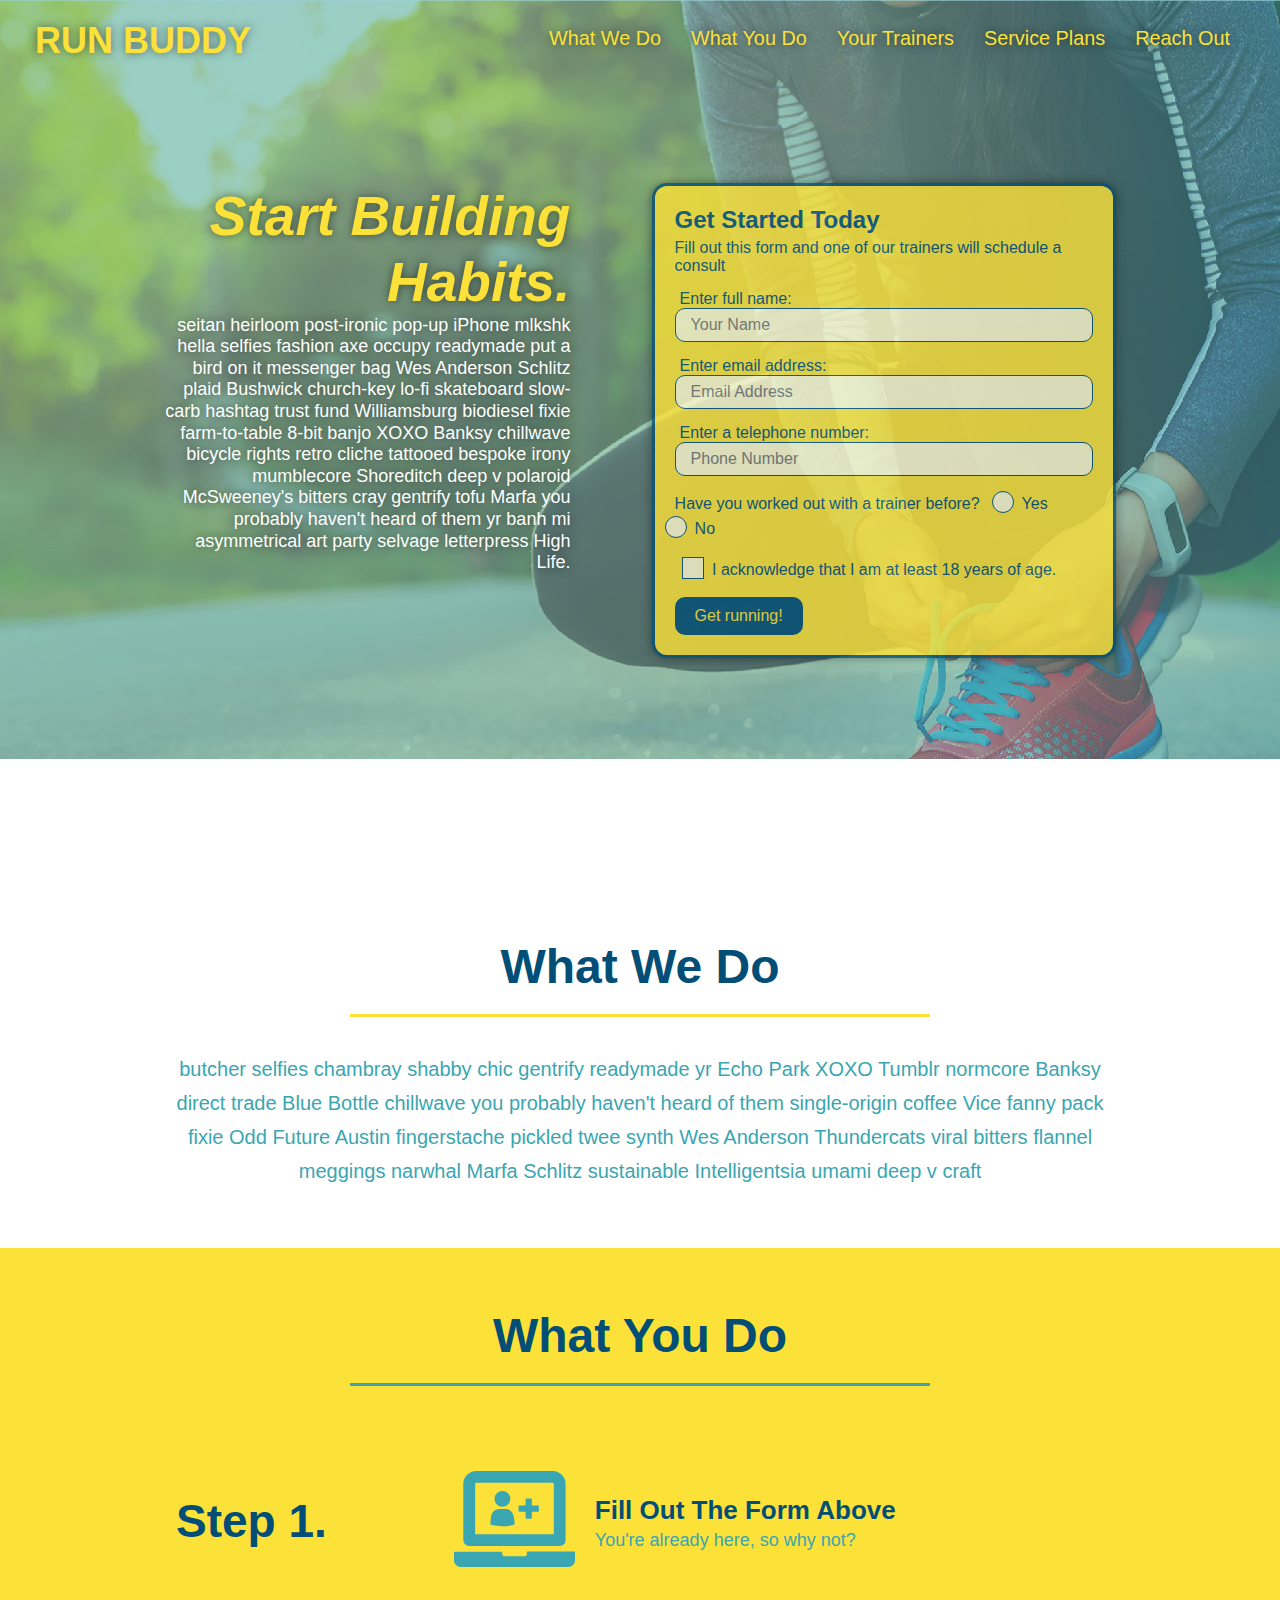
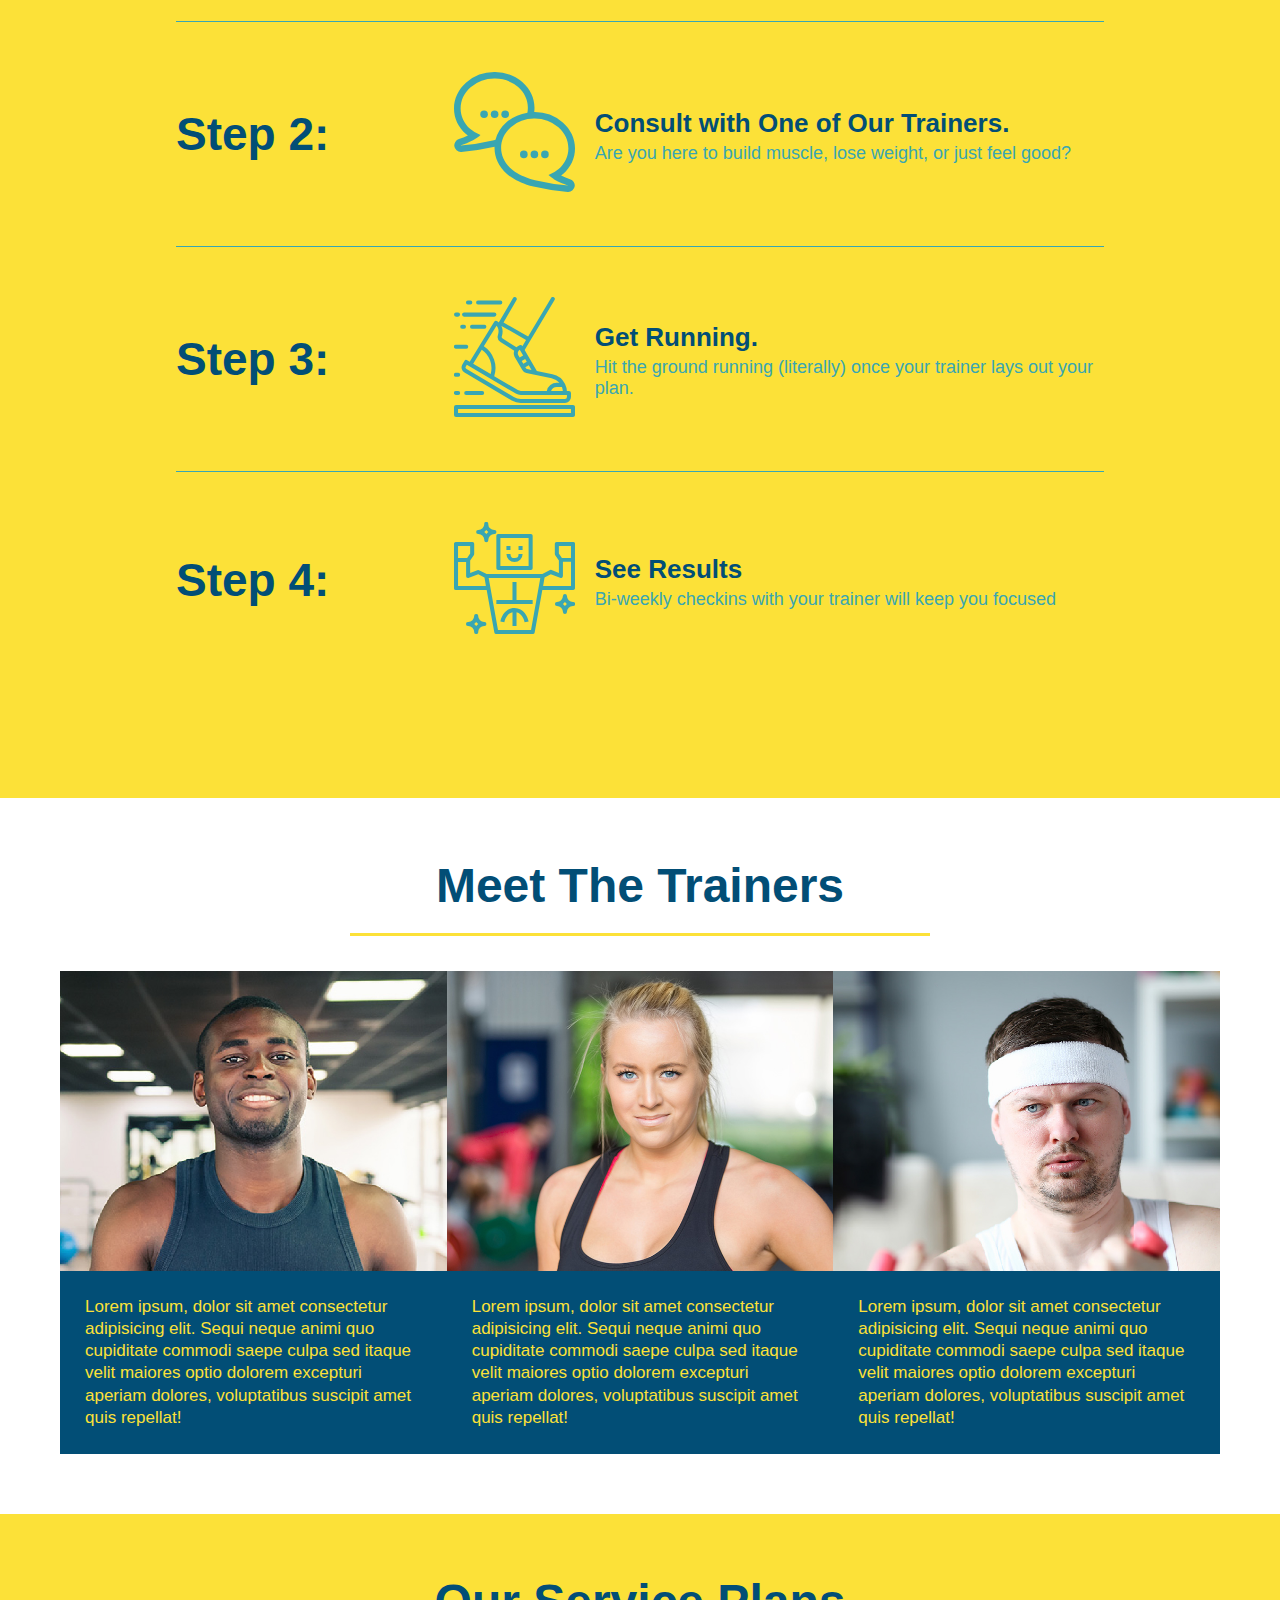
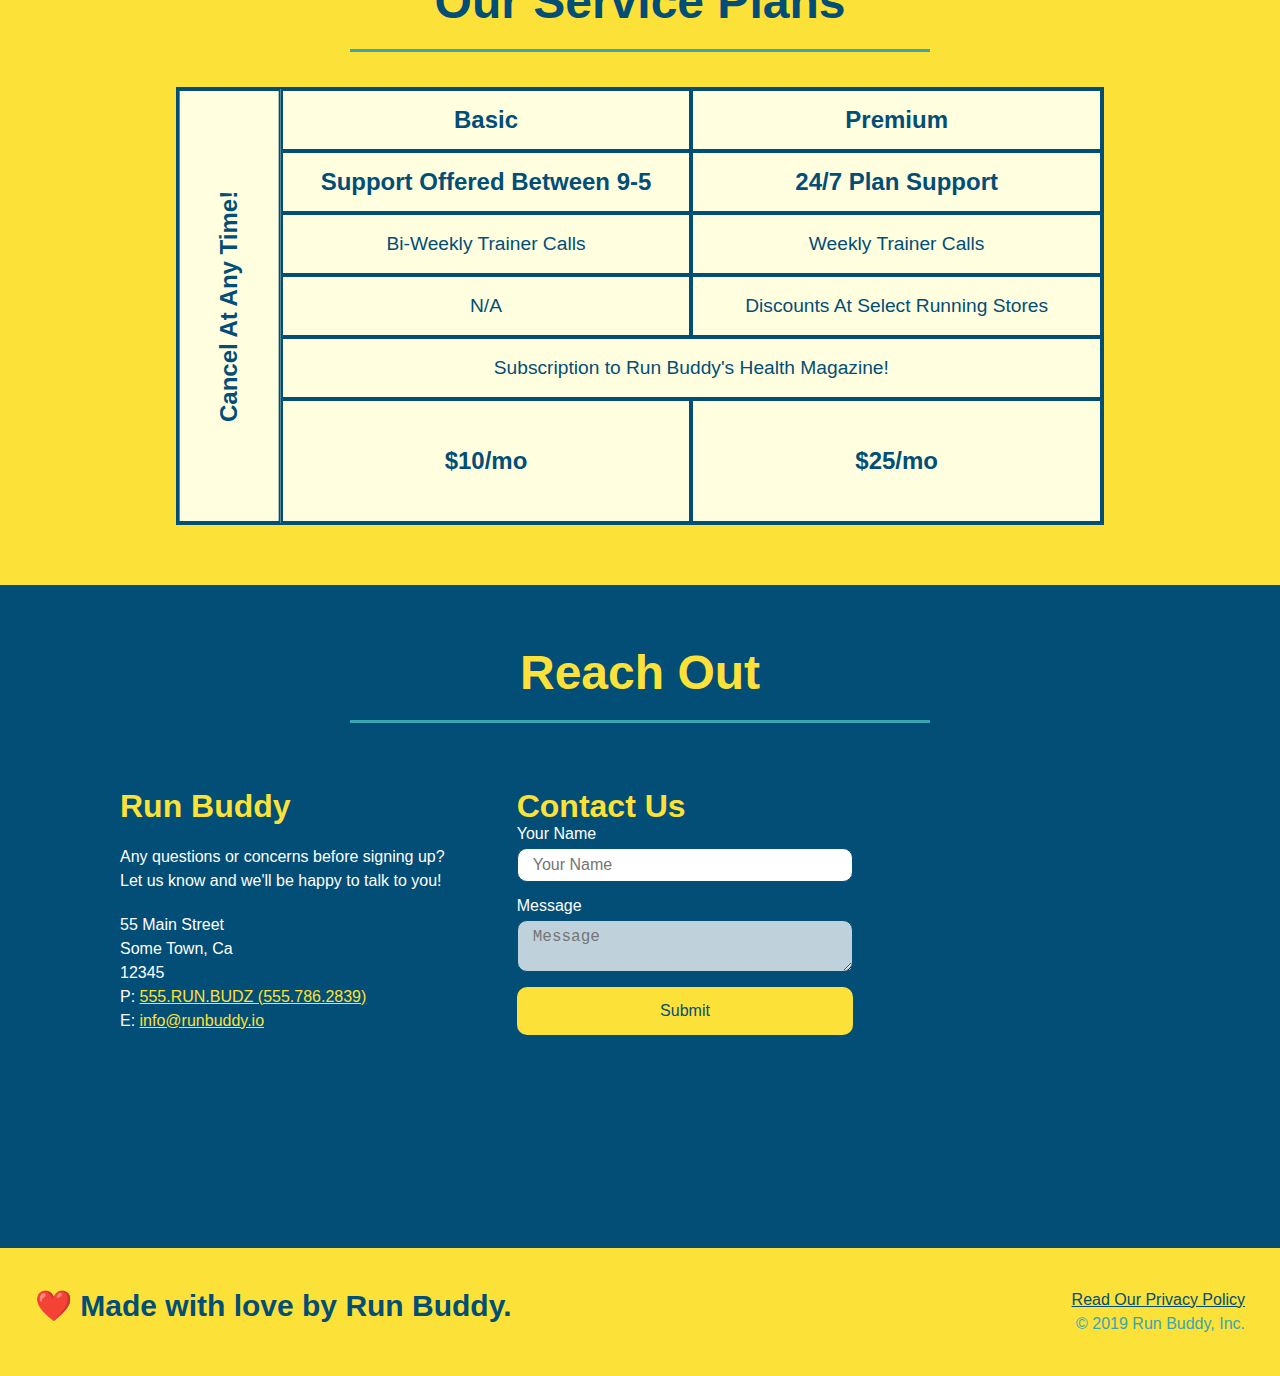
<file: index.html>
<!DOCTYPE html>
<html lang="en">
    <head>
        <meta name="viewport" content="width=device-width, initial-scale=1.0" />
        <meta charset="UTF-8" />
        <link rel="stylesheet" href="./assets/css/style.css" />
        <title>Run Buddy</title>
    </head>
    <body>
        <!-- navigation -->
        <header>
            <h1>
                <a href="/">RUN BUDDY</a>
            </h1>
            <nav>
                <!-- Unordered list element-->
                <ul>
                    <!-- List item element-->
                    <li>
                        <!-- Anchor element-->
                        <a href="#what-we-do">What We Do</a>
                    </li>
                    <li>
                        <a href="#what-you-do">What You Do</a>
                    </li>
                    <li>
                        <a href="#your-trainers">Your Trainers</a>
                    </li>
                    <li>
                        <a href="#service-plans">Service Plans</a>
                    </li>
                    <li>
                        <a href="#reach-out">Reach Out</a>
                    </li>
                </ul>
            </nav>
        </header>
        <!-- hero section -->
        <section class="hero">
            <div class="hero-cta">
                <h2>Start Building Habits.</h2>
                    <p>
                        seitan heirloom post-ironic pop-up iPhone mlkshk hella selfies fashion axe occupy readymade put a bird on it
                        messenger bag Wes Anderson Schlitz plaid Bushwick church-key lo-fi skateboard slow-carb hashtag trust fund
                        Williamsburg biodiesel fixie farm-to-table 8-bit banjo XOXO Banksy chillwave bicycle rights retro cliche
                        tattooed bespoke irony mumblecore Shoreditch deep v polaroid McSweeney's bitters cray gentrify tofu Marfa you
                        probably haven't heard of them yr banh mi asymmetrical art party selvage letterpress High Life.
                    </p>
              </div>
            <div class="hero-form">
                <h3>Get Started Today</h3>
                <p>Fill out this form and one of our trainers will schedule a consult</p>
                <form>
                    <label for="name">Enter full name:</label>
                    <input type="text" placeholder="Your Name" name="name" id="name" class="form-input">
                    
                    <label for="email">Enter email address:</label>
                    <input type="text" placeholder="Email Address" name="email" id="email" class="form-input">
                    
                    <label for="phone">Enter a telephone number:</label>
                    <input type="text" placeholder="Phone Number" name="phone" id="phone" class="form-input">
                    <p>
                        Have you worked out with a trainer before?
                        <span class="radio-wrapper">
                            <input type="radio" name="trainer-confirm" id="trainer-yes" />
                            <label for="trainer-yes">Yes</label>
                        </span>
                        <span class="radio-wrapper">
                            <input type="radio" name="trainer-confirm" id="trainer-no" />
                            <label for="trainer-no">No</label>
                        </span>
                    </p>
                    <p>
                        <span class="checkbox-wrapper">
                            <input type="checkbox" name="age-confirm" id="checkbox" />
                            <label for="checkbox">I acknowledge that I am at least 18 years of age.</label>
                        </span>
                    </p>
                    <button type="submit">
                        Get running!
                        </button>
                </form>
            </div>
        </section>
        <!-- ed hero -->
        <!-- hero/jumbotron -->
        <section>
        </section>
        
        <!-- "what we do" section -->
        <section id="what-we-do" class="intro">
            <div class="flex-row">
                <h2 class="section-title primary-border">What We Do</h2>
            </div>
            <p>
                butcher selfies chambray shabby chic gentrify readymade yr Echo Park XOXO Tumblr normcore Banksy direct trade Blue Bottle chillwave you probably haven't heard of them single-origin coffee Vice fanny pack fixie Odd Future Austin fingerstache pickled twee synth Wes Anderson Thundercats viral bitters flannel meggings narwhal Marfa Schlitz sustainable Intelligentsia umami deep v craft
            </p>
        </section>
        
        <!-- "what you do" section -->
        <section id="what-you-do" class="steps">
            <div class="flex-row">
                <h2 class="section-title secondary-border">What You Do</h2>
            </div>
            <div class="step">
                <h3>Step 1.</h3>
                <div class="step-info">
                    <div class="step-img">
                        <img src="./assets/images/step-1.svg" alt="" />
                    </div>
                    <div class="step-text">
                        <h4>Fill Out The Form Above</h4>
                        <p>You're already here, so why not?</p>
                    </div>
                </div>
            </div>
            <div class="step">
                <h3>Step 2:</h3>
                <div class="step-info">
                    <div class="step-img">
                        <img src="./assets/images/step-2.svg" alt="" />
                    </div>
                    <div class="step-text">
                        <h4>Consult with One of Our Trainers.</h4>
                        <p>Are you here to build muscle, lose weight, or just feel good?</p>
                    </div>
                </div>
            </div>
            <div class="step">
                <h3>Step 3:</h3>
                <div class="step-info">
                    <div class="step-img">
                        <img src="./assets/images/step-3.svg" alt="" />
                    </div>
                    <div class="step-text">
                        <h4>Get Running.</h4>
                        <p>Hit the ground running (literally) once your trainer lays out your plan.</p>
                    </div>
                </div>
            </div>
            
            <div class="step">
                <h3>Step 4:</h3>
                <div class="step-info">
                    <div class="step-img">
                        <img src="./assets/images/step-4.svg" alt="" />
                    </div>
                    <div class="step-text">
                        <h4>See Results</h4>
                        <p>Bi-weekly checkins with your trainer will keep you focused</p>
                    </div>
                </div>
            </div>
        </section>
        
        <!-- "meet the trainers" section -->
        <section id="your-trainers">
            <div class="flex-row">
                <h2 class="section-title primary-border">
                    Meet The Trainers
                </h2>
            </div>
            <div class="trainers">
                <!-- first trainer bio -->
                <article class="trainer">
                    <div class="trainer-img trainer-1">
                        <div>
                            <h3>Arron Stephens</h3>
                            <h4>Speed / Strength</h4>
                        </div>
                    </div>
                    <div class="trainer-bio">
                        <div>
                        <h3>Arron Stephens</h3>
                        <h4>Speed / Strength</h4>
                        <p>
                            Lorem ipsum, dolor sit amet consectetur adipisicing elit. Sequi neque animi quo cupiditate commodi saepe culpa sed itaque velit maiores optio dolorem excepturi aperiam dolores, voluptatibus suscipit amet quis repellat!
                        </p>
                    </div>
                </article>
                <!-- second trainer bio -->
                <article class="trainer">
                    <div class="trainer-img trainer-2">
                        <div>
                            <h3>Joanna Gill</h3>
                            <h4>Endurance</h4>
                        </div>
                    </div>
                    <div class="trainer-bio">
                        <h3>Joanna Gill</h3>
                        <h4>Endurance</h4>
                        <p>
                            Lorem ipsum, dolor sit amet consectetur adipisicing elit. Sequi neque animi quo cupiditate commodi saepe culpa sed
                            itaque velit maiores optio dolorem excepturi aperiam dolores, voluptatibus suscipit amet quis repellat!
                        </p>
                    </div>
                </article>
                
                <!-- third trainer bio -->
                <article class="trainer">
                    <div class="trainer-img trainer-3">
                        <div>
                            <h3>Harry "the Headband" Smith</h3>
                            <h4>Strength</h4>
                        </div>
                    </div>
                    <div class="trainer-bio">
                        <h3>Harry "the Headband" Smith</h3>
                        <h4>Strength</h4>
                        <p>
                            Lorem ipsum, dolor sit amet consectetur adipisicing elit. Sequi neque animi quo cupiditate commodi saepe culpa sed
                            itaque velit maiores optio dolorem excepturi aperiam dolores, voluptatibus suscipit amet quis repellat!
                        </p>
                    </div>
                </article>
            </div>
        </section>
        
        <!--"service plans" section-->
        <section id="service-plans" class="services">
            <h2 class="section-title secondary-border">
                Our Service Plans
            </h2>
            <div class="service-grid-wrapper">
                <div class="service-grid-container">
                    <!-- Headers -->
                    <div class="service-grid-item grid-head basic">
                        Basic
                    </div>
                    <div class="service-grid-item grid-head premium">
                        Premium
                    </div>
                    <!-- Body -->
                    <div class="service-grid-item grid-price basic">
                        Support Offered Between 9-5
                    </div>
                    
                    <div class="service-grid-item grid-price premium">
                        24/7 Plan Support
                    </div>
                    
                    <div class="service-grid-item basic">
                        Bi-Weekly Trainer Calls
                    </div>
                    
                    <div class="service-grid-item premium">
                        Weekly Trainer Calls
                    </div>
                    
                    <div class="service-grid-item basic">
                        N/A
                    </div>
                    
                    <div class="service-grid-item premium">
                        Discounts At Select Running Stores
                    </div>
                    
                    <div class="service-grid-item both">
                        Subscription to Run Buddy's Health Magazine!
                    </div>
                    
                    <div class="service-grid-item grid-price basic">
                        $10/mo
                    </div>
                    
                    <div class="service-grid-item grid-price premium">
                        $25/mo
                    </div>
                    
                    <div class="service-grid-item cancel">
                        Cancel At Any Time!
                    </div>               
                </div> <!-- div service-grid-container -->
            </div> <!-- div service-grid-wrapper -->
        </section>
        <!-- "reach out" section -->
        <section id="reach-out" class="contact">
            <div class="flex-row">
                <h2 class="section-title secondary-border">
                    Reach Out
                </h2>
            </div>
            <div class="contact-info">
                <div>
                    <h3>Run Buddy</h3>
                    <p>
                        Any questions or concerns before signing up?
                        <br />
                        Let us know and we'll be happy to talk to you!
                    </p>
                
                    <address>
                        55 Main Street <br />
                        Some Town, Ca <br />
                        12345 <br />
                        P: <a href="tel:555.786.2839">555.RUN.BUDZ (555.786.2839)</a><br />
                        E: <a href="mailto://info@runbuddy.io">info@runbuddy.io</a>
                    </address>
                </div>
                
                <div class="contact-form">
                    <h3>Contact Us</h3>
                    <form>
                    <label for="contact-name">Your Name</label>
                    <input type="text" id="contact-name" placeholder="Your Name" />
                
                    <label for="contact-message">Message</label>
                    <textarea id="contact-message" placeholder="Message"></textarea>
                
                    <button type="submit">Submit</button>
                    </form>
                </div>
                
                <iframe
                    src="https://www.google.com/maps/embed?pb=!1m14!1m12!1m3!1d12182.30520634488!2d-74.0652613!3d40.2407219!2m3!1f0!2f0!3f0!3m2!1i1024!2i768!4f13.1!5e0!3m2!1sen!2sus!4v1561060983193!5m2!1sen!2sus"
                    frameborder="0" style="border:0" allowfullscreen>
                </iframe>
            </div>
        </section>
        
        <!-- footer -->
        <footer>
            <h2>❤️ Made with love by Run Buddy.</h2>
            <div>
                <a href="./privacy-policy.html">Read Our Privacy Policy</a><br />
                &copy; 2019 Run Buddy, Inc.
            </div>
        </footer>
    </body>
</html>
</file>
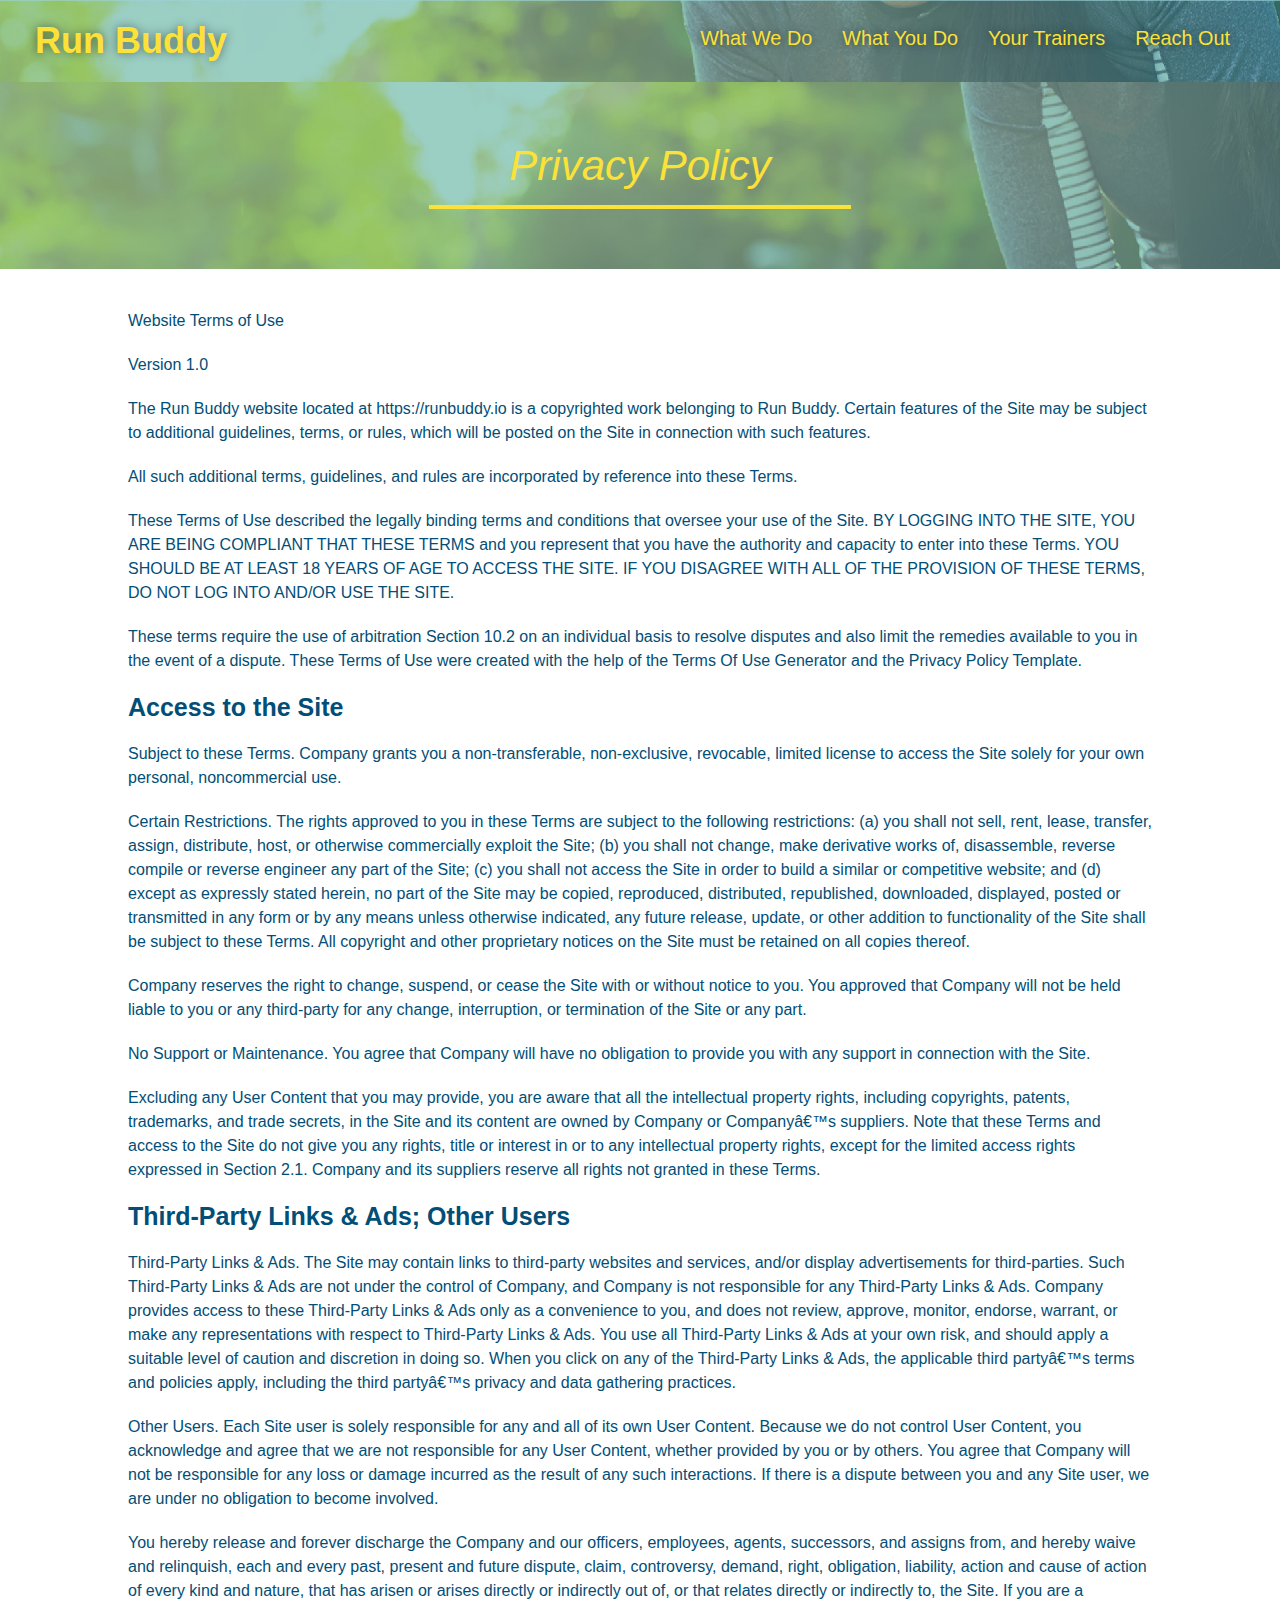
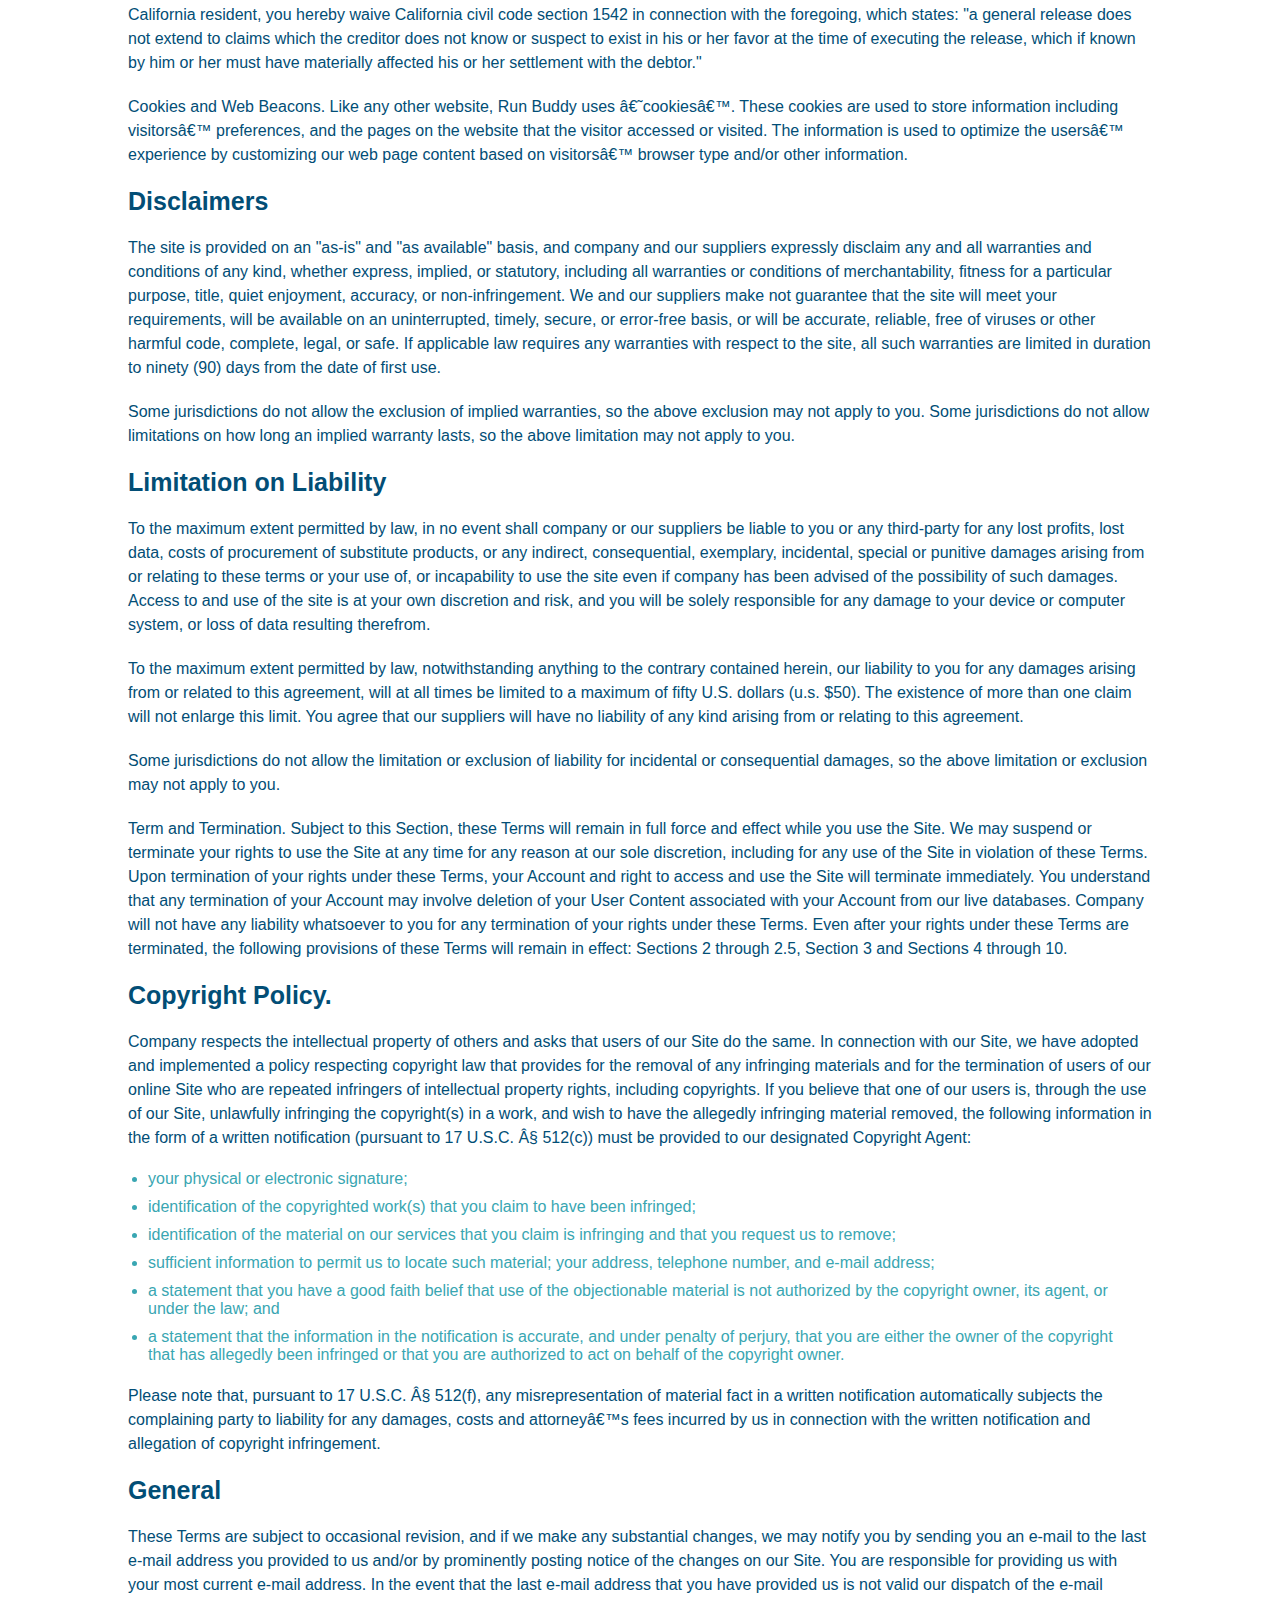
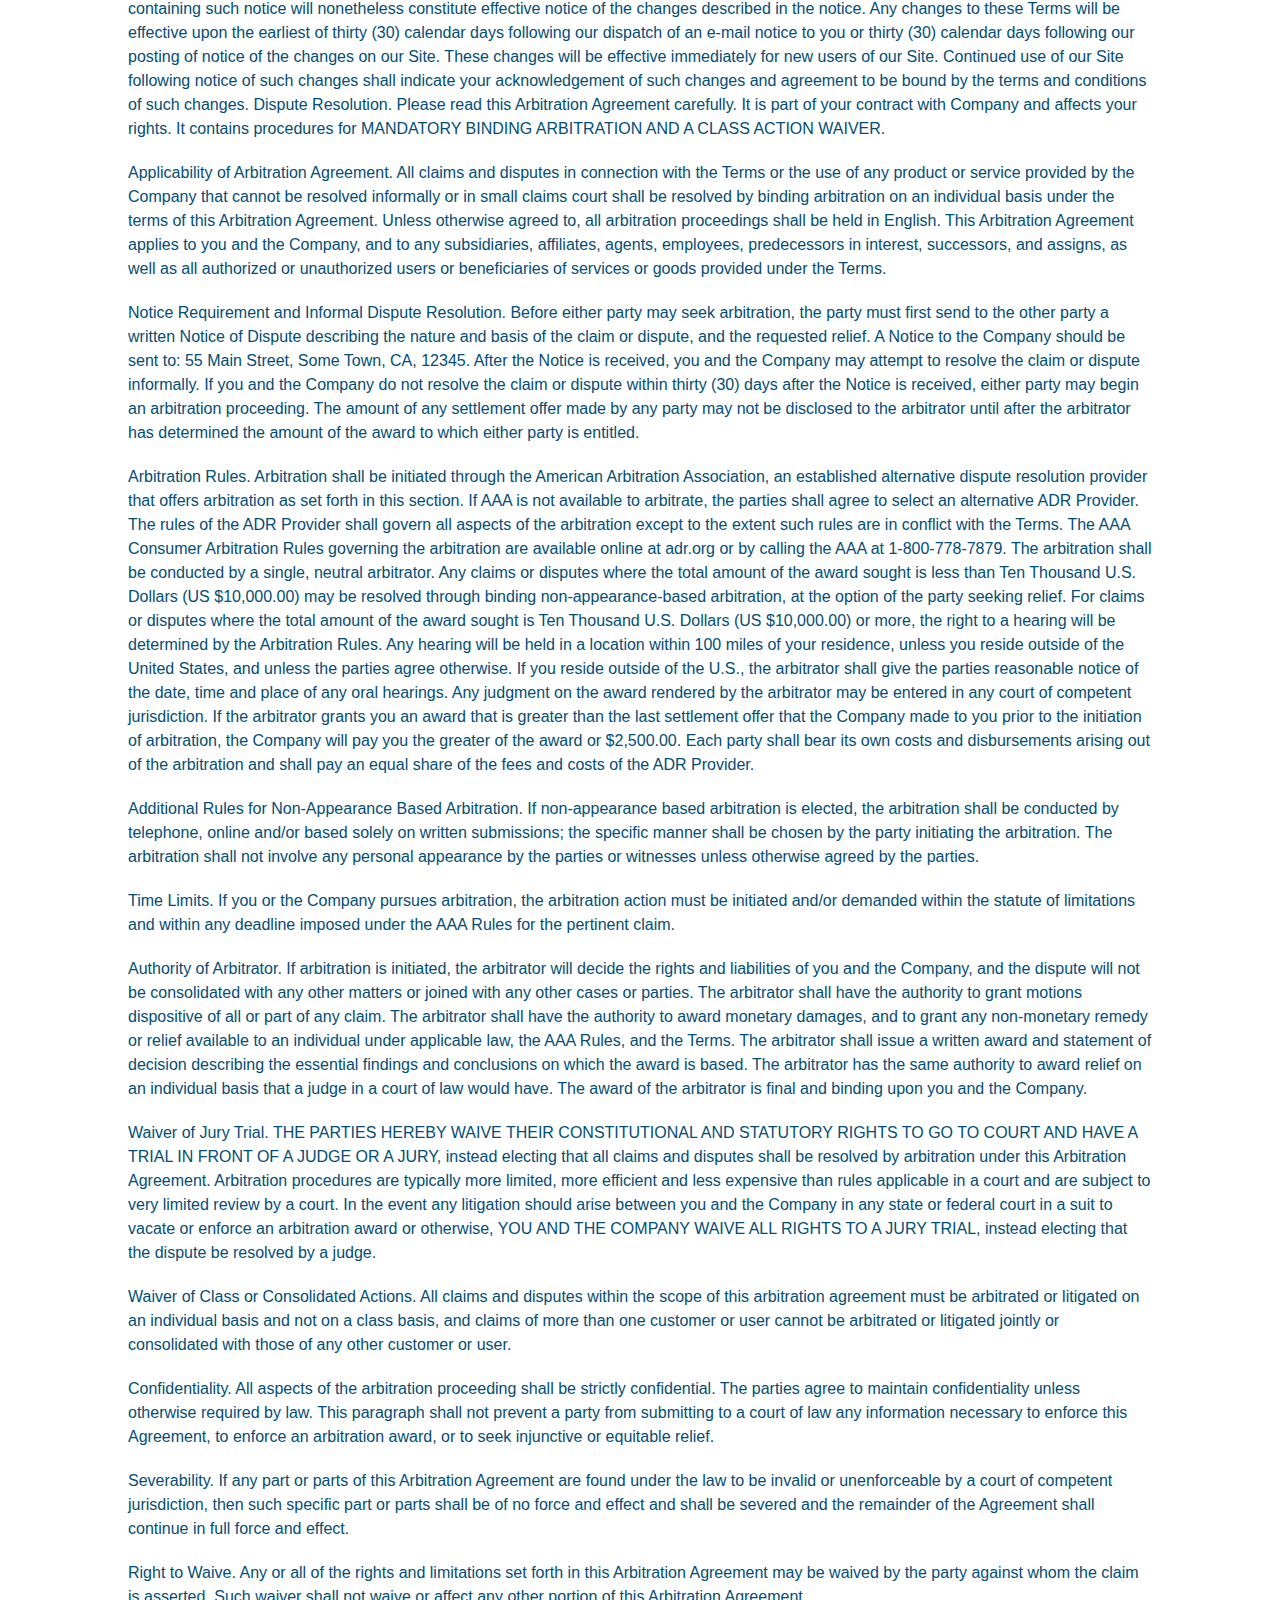
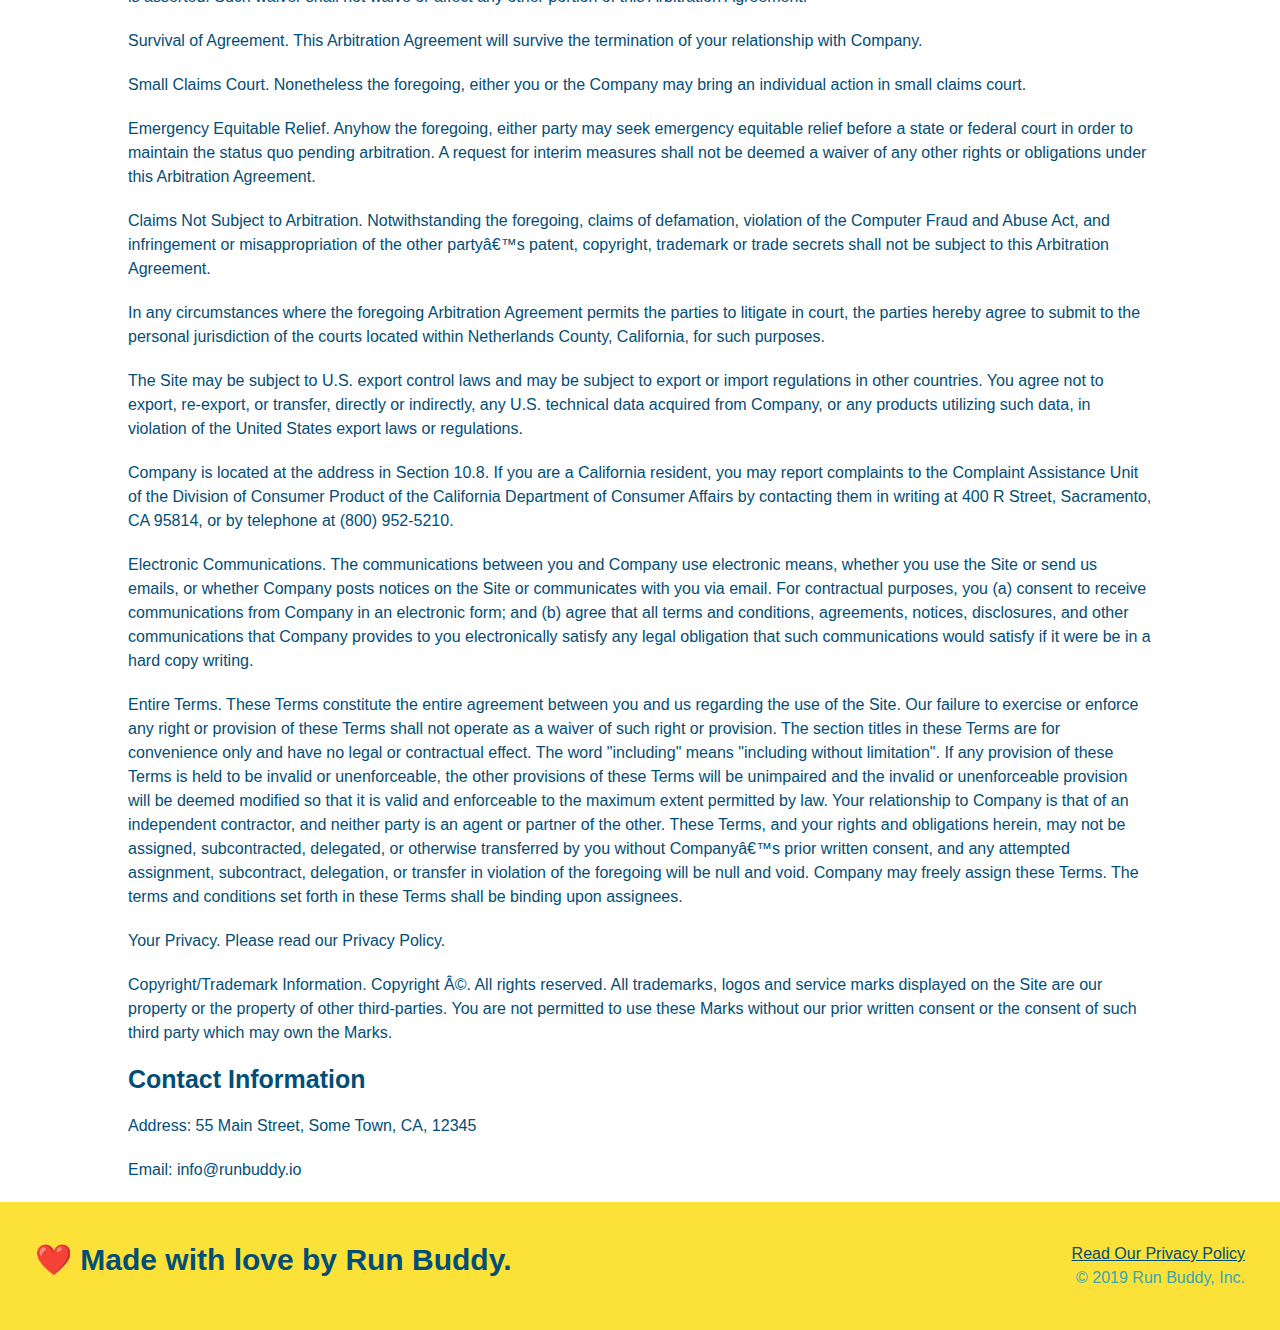
<file: privacy-policy.html>
<!DOCTYPE html>
<html lang="en">
    <head>
        <meta name="viewport" content="width=device-width, initial-scale=1.0" />
        <meta charset="UTF-8" />
        <link rel="stylesheet" href="./assets/css/style.css" />
        <link rel="stylesheet" href="./assets/css/secondary-style.css" />
        <title>Privacy Policy - Run Buddy</title>
    </head>
    <body>
        <!-- navigation -->
        <header>
            <h1>
                <a href="/">Run Buddy</a>
            </h1>
            <nav>
                <!-- Unordered list element-->
                <ul>
                    <!-- List item element-->
                    <li>
                        <!-- Anchor element-->
                        <a href="./index.html#what-we-do">What We Do</a>
                    </li>
                    <li>
                        <a href="./index.html#what-you-do">What You Do</a>
                    </li>
                    <li>
                        <a href="./index.html#your-trainers">Your Trainers</a>
                    </li>
                    <li>
                        <a href="./index.html#reach-out">Reach Out</a>
                    </li>
                </ul>
            </nav>
        </header>
        <section class="hero hero-secondary">
            <h2 class="page-title">
                Privacy Policy
            </h2>
        </section>
        <article class="secondary-content">
            <p>
                Website Terms of Use
            </p>
    
            <p>
                Version 1.0
            </p>
    
            <p>
                The Run Buddy website located at https://runbuddy.io is a copyrighted work belonging to Run Buddy. Certain
                features of the Site may be subject to additional guidelines, terms, or rules, which will be posted on the Site
                in connection with such features.
            </p>
    
            <p>
                All such additional terms, guidelines, and rules are incorporated by reference into these Terms.
            </p>
    
            <p>
                These Terms of Use described the legally binding terms and conditions that oversee your use of the Site. BY
                LOGGING INTO THE SITE, YOU ARE BEING COMPLIANT THAT THESE TERMS and you represent that you have the authority
                and capacity to enter into these Terms. YOU SHOULD BE AT LEAST 18 YEARS OF AGE TO ACCESS THE SITE. IF YOU
                DISAGREE WITH ALL OF THE PROVISION OF THESE TERMS, DO NOT LOG INTO AND/OR USE THE SITE.
            </p>
    
            <p>
                These terms require the use of arbitration Section 10.2 on an individual basis to resolve disputes and also
                limit the remedies available to you in the event of a dispute. These Terms of Use were created with the help of
                the Terms Of Use Generator and the Privacy Policy Template.
            </p>
    
            <h3>
                Access to the Site
            </h3>
    
            <p>
                Subject to these Terms. Company grants you a non-transferable, non-exclusive, revocable, limited license to
                access the Site solely for your own personal, noncommercial use.
            </p>
    
            <p>
                Certain Restrictions. The rights approved to you in these Terms are subject to the following restrictions: (a)
                you shall not sell, rent, lease, transfer, assign, distribute, host, or otherwise commercially exploit the Site;
                (b) you shall not change, make derivative works of, disassemble, reverse compile or reverse engineer any part of
                the Site; (c) you shall not access the Site in order to build a similar or competitive website; and (d) except
                as expressly stated herein, no part of the Site may be copied, reproduced, distributed, republished, downloaded,
                displayed, posted or transmitted in any form or by any means unless otherwise indicated, any future release,
                update, or other addition to functionality of the Site shall be subject to these Terms. All copyright and other
                proprietary notices on the Site must be retained on all copies thereof.
            </p>
    
            <p>
                Company reserves the right to change, suspend, or cease the Site with or without notice to you. You approved
                that Company will not be held liable to you or any third-party for any change, interruption, or termination of
                the Site or any part.
            </p>
    
            <p>
                No Support or Maintenance. You agree that Company will have no obligation to provide you with any support in
                connection with the Site.
            </p>
    
            <p>
                Excluding any User Content that you may provide, you are aware that all the intellectual property rights,
                including copyrights, patents, trademarks, and trade secrets, in the Site and its content are owned by Company
                or Companyâ€™s suppliers. Note that these Terms and access to the Site do not give you any rights, title or
                interest in or to any intellectual property rights, except for the limited access rights expressed in Section
                2.1. Company and its suppliers reserve all rights not granted in these Terms.
            </p>
    
            <h3>
                Third-Party Links & Ads; Other Users
            </h3>
    
            <p>
                Third-Party Links & Ads. The Site may contain links to third-party websites and services, and/or display
                advertisements for third-parties. Such Third-Party Links & Ads are not under the control of Company, and Company
                is not responsible for any Third-Party Links & Ads. Company provides access to these Third-Party Links & Ads
                only as a convenience to you, and does not review, approve, monitor, endorse, warrant, or make any
                representations with respect to Third-Party Links & Ads. You use all Third-Party Links & Ads at your own risk,
                and should apply a suitable level of caution and discretion in doing so. When you click on any of the
                Third-Party Links & Ads, the applicable third partyâ€™s terms and policies apply, including the third partyâ€™s
                privacy and data gathering practices.
            </p>
    
            <p>
                Other Users. Each Site user is solely responsible for any and all of its own User Content. Because we do not
                control User Content, you acknowledge and agree that we are not responsible for any User Content, whether
                provided by you or by others. You agree that Company will not be responsible for any loss or damage incurred as
                the result of any such interactions. If there is a dispute between you and any Site user, we are under no
                obligation to become involved.
            </p>
    
            <p>
                You hereby release and forever discharge the Company and our officers, employees, agents, successors, and
                assigns from, and hereby waive and relinquish, each and every past, present and future dispute, claim,
                controversy, demand, right, obligation, liability, action and cause of action of every kind and nature, that has
                arisen or arises directly or indirectly out of, or that relates directly or indirectly to, the Site. If you are
                a California resident, you hereby waive California civil code section 1542 in connection with the foregoing,
                which states: "a general release does not extend to claims which the creditor does not know or suspect to exist
                in his or her favor at the time of executing the release, which if known by him or her must have materially
                affected his or her settlement with the debtor."
            </p>
    
            <p>
                Cookies and Web Beacons. Like any other website, Run Buddy uses â€˜cookiesâ€™. These cookies are used to store
                information including visitorsâ€™ preferences, and the pages on the website that the visitor accessed or visited.
                The information is used to optimize the usersâ€™ experience by customizing our web page content based on visitorsâ€™
                browser type and/or other information.
            </p>
    
            <h3>
                Disclaimers
            </h3>
    
            <p>
                The site is provided on an "as-is" and "as available" basis, and company and our suppliers expressly disclaim
                any and all warranties and conditions of any kind, whether express, implied, or statutory, including all
                warranties or conditions of merchantability, fitness for a particular purpose, title, quiet enjoyment, accuracy,
                or non-infringement. We and our suppliers make not guarantee that the site will meet your requirements, will be
                available on an uninterrupted, timely, secure, or error-free basis, or will be accurate, reliable, free of
                viruses or other harmful code, complete, legal, or safe. If applicable law requires any warranties with respect
                to the site, all such warranties are limited in duration to ninety (90) days from the date of first use.
            </p>
    
            <p>
                Some jurisdictions do not allow the exclusion of implied warranties, so the above exclusion may not apply to
                you. Some jurisdictions do not allow limitations on how long an implied warranty lasts, so the above limitation
                may not apply to you.
            </p>
    
            <h3>
                Limitation on Liability
            </h3>
    
            <p>
                To the maximum extent permitted by law, in no event shall company or our suppliers be liable to you or any
                third-party for any lost profits, lost data, costs of procurement of substitute products, or any indirect,
                consequential, exemplary, incidental, special or punitive damages arising from or relating to these terms or
                your use of, or incapability to use the site even if company has been advised of the possibility of such
                damages. Access to and use of the site is at your own discretion and risk, and you will be solely responsible
                for any damage to your device or computer system, or loss of data resulting therefrom.
            </p>
    
            <p>
                To the maximum extent permitted by law, notwithstanding anything to the contrary contained herein, our liability
                to you for any damages arising from or related to this agreement, will at all times be limited to a maximum of
                fifty U.S. dollars (u.s. $50). The existence of more than one claim will not enlarge this limit. You agree that
                our suppliers will have no liability of any kind arising from or relating to this agreement.
            </p>
    
            <p>
                Some jurisdictions do not allow the limitation or exclusion of liability for incidental or consequential
                damages, so the above limitation or exclusion may not apply to you.
            </p>
    
            <p>
                Term and Termination. Subject to this Section, these Terms will remain in full force and effect while you use
                the Site. We may suspend or terminate your rights to use the Site at any time for any reason at our sole
                discretion, including for any use of the Site in violation of these Terms. Upon termination of your rights under
                these Terms, your Account and right to access and use the Site will terminate immediately. You understand that
                any termination of your Account may involve deletion of your User Content associated with your Account from our
                live databases. Company will not have any liability whatsoever to you for any termination of your rights under
                these Terms. Even after your rights under these Terms are terminated, the following provisions of these Terms
                will remain in effect: Sections 2 through 2.5, Section 3 and Sections 4 through 10.
            </p>
    
            <h3>
                Copyright Policy.
            </h3>
    
            <p>
                Company respects the intellectual property of others and asks that users of our Site do the same. In connection
                with our Site, we have adopted and implemented a policy respecting copyright law that provides for the removal
                of any infringing materials and for the termination of users of our online Site who are repeated infringers of
                intellectual property rights, including copyrights. If you believe that one of our users is, through the use of
                our Site, unlawfully infringing the copyright(s) in a work, and wish to have the allegedly infringing material
                removed, the following information in the form of a written notification (pursuant to 17 U.S.C. Â§ 512(c)) must
                be provided to our designated Copyright Agent:
            </p>
    
            <ul>
                <li>
                    your physical or electronic signature;
                </li>
                <li>
                    identification of the copyrighted work(s) that you claim to have been infringed;
                </li>
                <li>
                    identification of the material on our services that you claim is infringing and that you request us to remove;
                </li>
                <li>
                    sufficient information to permit us to locate such material; your address, telephone number, and e-mail
                    address;
                </li>
                <li>
                    a statement that you have a good faith belief that use of the objectionable material is not authorized by the
                    copyright owner, its agent, or under the law; and
                </li>
                <li>
                    a statement that the information in the notification is accurate, and under penalty of perjury, that you are
                    either the owner of the copyright that has allegedly been infringed or that you are authorized to act on
                    behalf of the copyright owner.
                </li>
            </ul>
    
            <p>
                Please note that, pursuant to 17 U.S.C. Â§ 512(f), any misrepresentation of material fact in a written
                notification automatically subjects the complaining party to liability for any damages, costs and attorneyâ€™s
                fees incurred by us in connection with the written notification and allegation of copyright infringement.
            </p>
    
            <h3>
            General
            </h3>
    
            <p>
                These Terms are subject to occasional revision, and if we make any substantial changes, we may notify you by
                sending you an e-mail to the last e-mail address you provided to us and/or by prominently posting notice of the
                changes on our Site. You are responsible for providing us with your most current e-mail address. In the event
                that the last e-mail address that you have provided us is not valid our dispatch of the e-mail containing such
                notice will nonetheless constitute effective notice of the changes described in the notice. Any changes to these
                Terms will be effective upon the earliest of thirty (30) calendar days following our dispatch of an e-mail
                notice to you or thirty (30) calendar days following our posting of notice of the changes on our Site. These
                changes will be effective immediately for new users of our Site. Continued use of our Site following notice of
                such changes shall indicate your acknowledgement of such changes and agreement to be bound by the terms and
                conditions of such changes. Dispute Resolution. Please read this Arbitration Agreement carefully. It is part of
                your contract with Company and affects your rights. It contains procedures for MANDATORY BINDING ARBITRATION AND
                A CLASS ACTION WAIVER.
            </p>
    
            <p>
                Applicability of Arbitration Agreement. All claims and disputes in connection with the Terms or the use of any
                product or service provided by the Company that cannot be resolved informally or in small claims court shall be
                resolved by binding arbitration on an individual basis under the terms of this Arbitration Agreement. Unless
                otherwise agreed to, all arbitration proceedings shall be held in English. This Arbitration Agreement applies to
                you and the Company, and to any subsidiaries, affiliates, agents, employees, predecessors in interest,
                successors, and assigns, as well as all authorized or unauthorized users or beneficiaries of services or goods
                provided under the Terms.
            </p>
    
            <p>
                Notice Requirement and Informal Dispute Resolution. Before either party may seek arbitration, the party must
                first send to the other party a written Notice of Dispute describing the nature and basis of the claim or
                dispute, and the requested relief. A Notice to the Company should be sent to: 55 Main Street, Some Town, CA,
                12345. After the Notice is received, you and the Company may attempt to resolve the claim or dispute informally.
                If you and the Company do not resolve the claim or dispute within thirty (30) days after the Notice is received,
                either party may begin an arbitration proceeding. The amount of any settlement offer made by any party may not
                be disclosed to the arbitrator until after the arbitrator has determined the amount of the award to which either
                party is entitled.
            </p>
    
            <p>
                Arbitration Rules. Arbitration shall be initiated through the American Arbitration Association, an established
                alternative dispute resolution provider that offers arbitration as set forth in this section. If AAA is not
                available to arbitrate, the parties shall agree to select an alternative ADR Provider. The rules of the ADR
                Provider shall govern all aspects of the arbitration except to the extent such rules are in conflict with the
                Terms. The AAA Consumer Arbitration Rules governing the arbitration are available online at adr.org or by
                calling the AAA at 1-800-778-7879. The arbitration shall be conducted by a single, neutral arbitrator. Any
                claims or disputes where the total amount of the award sought is less than Ten Thousand U.S. Dollars (US
                $10,000.00) may be resolved through binding non-appearance-based arbitration, at the option of the party seeking
                relief. For claims or disputes where the total amount of the award sought is Ten Thousand U.S. Dollars (US
                $10,000.00) or more, the right to a hearing will be determined by the Arbitration Rules. Any hearing will be
                held in a location within 100 miles of your residence, unless you reside outside of the United States, and
                unless the parties agree otherwise. If you reside outside of the U.S., the arbitrator shall give the parties
                reasonable notice of the date, time and place of any oral hearings. Any judgment on the award rendered by the
                arbitrator may be entered in any court of competent jurisdiction. If the arbitrator grants you an award that is
                greater than the last settlement offer that the Company made to you prior to the initiation of arbitration, the
                Company will pay you the greater of the award or $2,500.00. Each party shall bear its own costs and
                disbursements arising out of the arbitration and shall pay an equal share of the fees and costs of the ADR
                Provider.
            </p>
    
            <p>
                Additional Rules for Non-Appearance Based Arbitration. If non-appearance based arbitration is elected, the
                arbitration shall be conducted by telephone, online and/or based solely on written submissions; the specific
                manner shall be chosen by the party initiating the arbitration. The arbitration shall not involve any personal
                appearance by the parties or witnesses unless otherwise agreed by the parties.
            </p>
    
            <p>
                Time Limits. If you or the Company pursues arbitration, the arbitration action must be initiated and/or demanded
                within the statute of limitations and within any deadline imposed under the AAA Rules for the pertinent claim.
            </p>
    
            <p>
                Authority of Arbitrator. If arbitration is initiated, the arbitrator will decide the rights and liabilities of
                you and the Company, and the dispute will not be consolidated with any other matters or joined with any other
                cases or parties. The arbitrator shall have the authority to grant motions dispositive of all or part of any
                claim. The arbitrator shall have the authority to award monetary damages, and to grant any non-monetary remedy
                or relief available to an individual under applicable law, the AAA Rules, and the Terms. The arbitrator shall
                issue a written award and statement of decision describing the essential findings and conclusions on which the
                award is based. The arbitrator has the same authority to award relief on an individual basis that a judge in a
                court of law would have. The award of the arbitrator is final and binding upon you and the Company.
            </p>
    
            <p>
                Waiver of Jury Trial. THE PARTIES HEREBY WAIVE THEIR CONSTITUTIONAL AND STATUTORY RIGHTS TO GO TO COURT AND HAVE
                A TRIAL IN FRONT OF A JUDGE OR A JURY, instead electing that all claims and disputes shall be resolved by
                arbitration under this Arbitration Agreement. Arbitration procedures are typically more limited, more efficient
                and less expensive than rules applicable in a court and are subject to very limited review by a court. In the
                event any litigation should arise between you and the Company in any state or federal court in a suit to vacate
                or enforce an arbitration award or otherwise, YOU AND THE COMPANY WAIVE ALL RIGHTS TO A JURY TRIAL, instead
                electing that the dispute be resolved by a judge.
            </p>
    
            <p>
                Waiver of Class or Consolidated Actions. All claims and disputes within the scope of this arbitration agreement
                must be arbitrated or litigated on an individual basis and not on a class basis, and claims of more than one
                customer or user cannot be arbitrated or litigated jointly or consolidated with those of any other customer or
                user.
            </p>
    
            <p>
                Confidentiality. All aspects of the arbitration proceeding shall be strictly confidential. The parties agree to
                maintain confidentiality unless otherwise required by law. This paragraph shall not prevent a party from
                submitting to a court of law any information necessary to enforce this Agreement, to enforce an arbitration
                award, or to seek injunctive or equitable relief.
            </p>
    
            <p>
                Severability. If any part or parts of this Arbitration Agreement are found under the law to be invalid or
                unenforceable by a court of competent jurisdiction, then such specific part or parts shall be of no force and
                effect and shall be severed and the remainder of the Agreement shall continue in full force and effect.
            </p>
    
            <p>
                Right to Waive. Any or all of the rights and limitations set forth in this Arbitration Agreement may be waived
                by the party against whom the claim is asserted. Such waiver shall not waive or affect any other portion of this
                Arbitration Agreement.
            </p>
    
            <p>
                Survival of Agreement. This Arbitration Agreement will survive the termination of your relationship with
                Company.
            </p>
    
            <p>
                Small Claims Court. Nonetheless the foregoing, either you or the Company may bring an individual action in small
                claims court.
            </p>
    
            <p>
                Emergency Equitable Relief. Anyhow the foregoing, either party may seek emergency equitable relief before a
                state or federal court in order to maintain the status quo pending arbitration. A request for interim measures
                shall not be deemed a waiver of any other rights or obligations under this Arbitration Agreement.
            </p>
    
            <p>
                Claims Not Subject to Arbitration. Notwithstanding the foregoing, claims of defamation, violation of the
                Computer Fraud and Abuse Act, and infringement or misappropriation of the other partyâ€™s patent, copyright,
                trademark or trade secrets shall not be subject to this Arbitration Agreement.
            </p>
    
            <p>
                In any circumstances where the foregoing Arbitration Agreement permits the parties to litigate in court, the
                parties hereby agree to submit to the personal jurisdiction of the courts located within Netherlands County,
                California, for such purposes.
            </p>
    
            <p>
                The Site may be subject to U.S. export control laws and may be subject to export or import regulations in other
                countries. You agree not to export, re-export, or transfer, directly or indirectly, any U.S. technical data
                acquired from Company, or any products utilizing such data, in violation of the United States export laws or
                regulations.
            </p>
    
            <p>
                Company is located at the address in Section 10.8. If you are a California resident, you may report complaints
                to the Complaint Assistance Unit of the Division of Consumer Product of the California Department of Consumer
                Affairs by contacting them in writing at 400 R Street, Sacramento, CA 95814, or by telephone at (800) 952-5210.
            </p>
    
            <p>
                Electronic Communications. The communications between you and Company use electronic means, whether you use the
                Site or send us emails, or whether Company posts notices on the Site or communicates with you via email. For
                contractual purposes, you (a) consent to receive communications from Company in an electronic form; and (b)
                agree that all terms and conditions, agreements, notices, disclosures, and other communications that Company
                provides to you electronically satisfy any legal obligation that such communications would satisfy if it were be
                in a hard copy writing.
            </p>
    
            <p>
                Entire Terms. These Terms constitute the entire agreement between you and us regarding the use of the Site. Our
                failure to exercise or enforce any right or provision of these Terms shall not operate as a waiver of such right
                or provision. The section titles in these Terms are for convenience only and have no legal or contractual
                effect. The word "including" means "including without limitation". If any provision of these Terms is held to be
                invalid or unenforceable, the other provisions of these Terms will be unimpaired and the invalid or
                unenforceable provision will be deemed modified so that it is valid and enforceable to the maximum extent
                permitted by law. Your relationship to Company is that of an independent contractor, and neither party is an
                agent or partner of the other. These Terms, and your rights and obligations herein, may not be assigned,
                subcontracted, delegated, or otherwise transferred by you without Companyâ€™s prior written consent, and any
                attempted assignment, subcontract, delegation, or transfer in violation of the foregoing will be null and void.
                Company may freely assign these Terms. The terms and conditions set forth in these Terms shall be binding upon
                assignees.
            </p>
    
            <p>
                Your Privacy. Please read our Privacy Policy.
            </p>
    
            <p>
                Copyright/Trademark Information. Copyright Â©. All rights reserved. All trademarks, logos and service marks
                displayed on the Site are our property or the property of other third-parties. You are not permitted to use
                these Marks without our prior written consent or the consent of such third party which may own the Marks.
            </p>
    
            <h3>
                Contact Information
            </h3>
    
            <p>
                Address: 55 Main Street, Some Town, CA, 12345
            </p>
    
            <p>
                Email: info@runbuddy.io
            </p>
        
        </article>
        <!-- footer -->
        <footer>
            <h2>❤️ Made with love by Run Buddy.</h2>
                <div>
                    <a href="#">Read Our Privacy Policy</a><br />
                    &copy; 2019 Run Buddy, Inc.
                </div>
        </footer>
    </body>
</html>
</file>
<file: assets/css/style.css>
:root {
    --primary-color: #fce138;
    --secondary-color: #024e76;
    --tertiary-color: #39a6b2;
}

* {
    margin: 0;
    padding: 0;
    box-sizing: border-box;
  }

body {
    /* more on this crazy alphanumerical value in a minute! */
    color: var(--tertiary-color);
    font-family: Helvetica, Arial, sans-serif;
  }

/* apply styles to <header> */
header {
    padding: 20px 35px;
    background-color: var(--tertiary-color);
    display: flex;
    justify-content: space-between;
    flex-wrap: wrap;
    position: -webkit-sticky;
    position: sticky;
    top: 0;
    background-image: url("../images/hero-bg.jpg");
    background-size: cover;
    background-position: center;
    background-attachment: fixed;
    background-position: 80%;
    z-index: 9999;
  }

header h1 {
    font-weight: bold;
    font-size: 36px;
    color: var(--primary-color);
    margin: 0;
    text-shadow: 0 0 10px rgba(0, 0, 0, 0.5);
}

header a {
    text-decoration: none;
    color: var(--primary-color);
}

header nav {
    margin: 7px 0;
}
header nav ul {
    display: flex;
    flex-wrap: wrap;
    justify-content: space-between;
    align-items: center;
    list-style: none;
}
header nav ul li a {
    padding: 10px 15px;
    font-weight: lighter;
    font-size: 1.55vw;
    text-shadow: 0 0 10px rgba(0, 0, 0, 0.5);
}

header nav ul li a:hover {
    background:var(--primary-color);
    color: var(--secondary-color);
    border-radius: 15px;
    text-shadow: none;
}

header h1 {
    font-weight: bold;
    font-size: 36px;
    color:var(--primary-color);
    margin: 0;
    display: inline;
}

footer {
    background:var(--primary-color);
    width: 100%;
    padding: 40px 35px;
    display: flex;
    justify-content: space-between;
    flex-wrap: wrap;
}

footer h2 {
    color: var(--secondary-color);
    font-size: 30px;
    margin: 0;
}

footer div {
    line-height: 1.5;
    text-align: right;
}

footer a {
    color: var(--secondary-color);
}

section {
    padding: 60px;
  }

/* Hero Style Start */
.hero {
    background-image: url("../images/hero-bg.jpg");
    background-size: cover;
    background-position: center;
    display: flex;
    justify-content: center;
    flex-wrap: wrap;
    align-items: flex-start;
    background-attachment: fixed;
    background-position: 80%;
}

.hero-form {
    background-color: var(--primary-color);
    opacity: 0.8;
    padding: 20px;
    color: var(--secondary-color);
    border: solid 3px var(--secondary-color);
    width: 40%;
    margin: 3.5%;
    box-shadow: 0 0 10px rgba(0, 0, 0, 0.5);
    border-radius: 15px;
  }

.hero-form button:hover {
    background-color: var(--tertiary-color);  
}

.hero-form h3 {
    font-size: 24px;
    margin: 0;
}
  
.hero-form p {
    margin: 5px 0 15px 0;
}
  
.form-input {
    border: 1px solid var(--secondary-color);
    display: block;
    padding: 7px 15px;
    font-size: 16px;
    color: var(--secondary-color);
    width: 100%;
    margin-bottom: 15px;
    border-radius: 10px;
    background-color: rgba(255,255,255, 0.75);
}

.form-input:focus {
    background-color: rgba(255,255,255, 1);
    outline: none;
}


.hero-form label {
    margin: 0 5px;
}

.hero-form button {
    color: var(--primary-color);
    background-color: var(--secondary-color);
    border: none;
    padding: 10px 20px;
    font-size: 16px;
    border-radius: 10px;
}

.hero-cta {
    width: 35%;
    text-align: right;
    margin: 3.5%;
    color: #fff;
    font-size: 18px;
    line-height: 1.2;
    text-shadow: 0 0 10px rgba(0, 0, 0, 0.5);
}

.hero-cta h2 {
    font-style: italic;
    font-size: 55px;
    color: var(--primary-color);
}

.checkbox-wrapper input, .radio-wrapper input {
    opacity: 0;
}

.checkbox-wrapper label, .radio-wrapper label {
    position: relative;
    left: 10px;
    margin: 10px;
    line-height: 1.6;
}

.checkbox-wrapper label::before, .radio-wrapper label::before {
    content: "";
    height: 20px;
    width: 20px;
    background: rgba(255, 255, 255, 0.75);  
    border: 1px solid var(--secondary-color);  
    position: absolute;
    top: -4px;
    left: -30px;
}

.radio-wrapper label::before {
    border-radius: 50%;
}

.radio-wrapper label::after {
    content: "";
    width: 20px;
    height: 20px;
    border-radius: 50%;
    background: var(--secondary-color);
    position: absolute;
    left: -29px;
    top: -3px;
    background-image: radial-gradient(circle, var(--tertiary-color), var(--secondary-color));
}
  
.checkbox-wrapper label::after {
    content: "";
    height: 6px;
    width: 14px;
    border-left: 2px solid var(--secondary-color);
    border-bottom: 2px solid var(--secondary-color);
    position: absolute;
    left: -26px;
    top: 1px;
    transform: rotate(-58deg);
}

.checkbox-wrapper input + label::after, 
.radio-wrapper input + label::after {
  content: none;
}

.checkbox-wrapper input:checked + label::after, 
.radio-wrapper input:checked + label::after {
  content: "";
}

/* HERO STYLES END */

.section-title {
    font-size: 48px;
    color: var(--secondary-color);
    border-bottom: 3px solid;
    color: var(--secondary-color);
    padding-bottom: 20px;
    text-align:center;
    margin: 0 auto 35px auto;
    width: 50%;
}
  
.primary-border {
    border-color: var(--primary-color);
}
  
.secondary-border {
    border-color: var(--tertiary-color);
}

.intro p {
    line-height: 1.7;
    color: var(--tertiary-color);
    width: 80%;
    font-size: 20px;
    margin: 0 auto;
    text-align: center;

}

.step {
    margin: 50px auto;
    padding-bottom: 50px;
    width: 80%;
    display: flex;
    flex-wrap: wrap;
    align-items: center;
    justify-content: space-between;
  }

.step:not(:last-child) {
    border-bottom: 1px solid var(--tertiary-color);
}

.steps { 
    background: var(--primary-color);
}


.step h3 {
    color: var(--secondary-color);
    font-size: 46px;
    flex: 1 30%;
}

.step-text p {
    color: var(--tertiary-color);
    font-size: 18px;
}

.step-text h4 {
    font-size: 26px;
    line-height: 1.5;
    color: var(--secondary-color);
}

.step-info {
    flex: 2 70%;
    display: flex;
    flex-wrap: wrap;
    align-items: center;
}

.step-img {
    flex: 1 12%;
    margin-right: 20px;
}

.step-img img {
    max-width: 100%;
}

.step-text {
    flex: 12;
}

/* TRAINERS STYLE START */
.trainers {
    width: 100%;
    margin: 0 auto;
    display: flex;
    flex-wrap: wrap;
    justify-content: space-around;
}

.trainer {
    background: var(--secondary-color);
    color: var(--primary-color);
    flex: 1;
}



.trainer-img {
    width: 100%;
    min-height:300px;
    display: flex;
    padding: 15px;
    align-items: flex-end;
    background-size: cover;
    position: relative;
    overflow: hidden;
}

.trainer-img::after {
    content: "";
    height: 100%;
    width: 100%;
    background: linear-gradient(rgba(252, 225, 56, 0.3),var(--secondary-color));
    position: absolute;
    top: 0;
    left: 0;
    opacity: 0;
    transition: opacity 0.5s;
}

.trainer:hover .trainer-img::after {
    opacity: 1;
}

.trainer:hover .trainer-img h3, .trainer:hover .trainer-img h4 {
    top: 0px;
}


.trainer-img h3 {
    position: relative;
    z-index: 10;
    font-size: 28px;
    margin-bottom: 5px;
    top: 200px;
    transition: top 0.6s;
}

.trainer-img h4 {
    position: relative;
    z-index: 10;
    font-size: 22px;
    top: 200px;
    transition: top 0.6s;
    transition-delay: 0.25s;
}

.trainer-1 {
    background-image: url("../images/trainer-1.jpg");
}

.trainer-2 {
    background-image: url("../images/trainer-2.jpg");
}

.trainer-3 {
    background-image: url("../images/trainer-3.jpg");
}

.trainer-bio {
    padding: 25px;
    line-height: 1.3;
}

.text-left {
    text-align: left;
}
  
.text-right {
    text-align: right;
}

.flex-row {
    display: flex;
}

.trainer-bio h3 {
    font-size: 28px;
    display: none;
}
  
.trainer-bio h4 {
    font-weight: lighter;
    font-size: 22px;
    margin-bottom: 15px;
    display: none;
}
  
.trainer-bio p {
    font-size: 17px;
}

/* SERVICE STYLES BEGIN */
.services {
    background: var(--primary-color); 
}
  
.service-grid-wrapper {
    display: flex;
    width: 100%;
    justify-content: center;
}

.service-grid-container {
    background: lightyellow;
    width: 80%;
    display: grid;
    /* repeat(iterator, size) */
    grid-template-columns: 1fr repeat(2, 4fr);
    grid-template-rows: repeat(5, 1fr) 2fr;
    border: 2px solid var(--secondary-color);
    color:  var(--secondary-color);
    font-size: 1.2rem;
}

.service-grid-item {
    padding: 15px 0;
    border: 2px solid var(--secondary-color);
    display: flex;
    align-items: center;
    justify-content: center;
    text-align: center;
}

/* specific match */
.service-grid-item.basic {
    grid-column: 2 / span 1;
}

.service-grid-item.both {
    grid-column: 2 / span 2;
}

.service-grid-item.cancel {
    grid-row: 1 / -1;
}

.service-grid-item.cancel {
    writing-mode: vertical-lr;
    grid-column: 1;
    grid-row: 1 / -1;
    transform: rotate(180deg);
}

.grid-head, .grid-price, .service-grid-item.cancel {
    font-size: 1.5rem;
    font-weight: bold;
}

/* REACH OUT STYLES START */
.contact {
    background: var(--secondary-color);
}

.contact h2 {
    color: var(--primary-color);
}

.contact-info {
    display: flex;
    justify-content: space-between;
    flex-wrap: wrap;
}

.contact-info > * {
    flex:1;
    margin: 15px;
}
.contact-info iframe {
    width: 400px;
    height: 400px;
}

.contact-info div {
    width: 410px;
    display: inline-block;
    vertical-align: top;
    text-align: left;
    margin: 30px 0 0 60px;
    color: white;
}

.contact-info h3 {
    color: var(--primary-color);
    font-size: 32px;
}
  
.contact-info p, .contact-info address {
    margin: 20px 0;
    line-height: 1.5;
    font-size: 16px;
    font-style: normal;
}
  
.contact-info a {
    color: var(--primary-color);
}

.contact-form input, .contact-form textarea {
    border: 1px solid var(--secondary-color);
    display: block;
    padding: 7px 15px;
    font-size: 16px;
    color: var(--secondary-color);
    width: 100%;
    margin-bottom: 15px;
    margin-top: 5px;
    border-radius: 10px;
    background-color: rgba(255,255,255, 0.75);
}

.contact-form input, .contact-form textarea:focus {
    background-color: rgba(255,255,255,1);
    outline: none;
}

.contact-form button {
    width: 100%;
    border: none;
    background: var(--primary-color);
    color: var(--secondary-color);
    text-align: center;
    padding: 15px 0;
    font-size: 16px;
    border-radius: 10px;
}

.contact-form button:hover {
    color: var(--primary-color);
    background: var(--tertiary-color);
}
  /* REACH OUT STYLES END */

/* MEDIA QUERY FOR SMALLER DESKTOP SCREENS AND SMALLER */
@media screen and (max-width: 980px) {
    header {
        padding-bottom: 0;
        justify-content: center;
        position: relative;
    }
    header h1 {
        width: 100%;
        text-align: center;
    }
    
    header nav ul {
        margin-top: 20px;
        width: 100%;
        justify-content: center;
    }

    header nav ul li a {
        font-size: 20px;
    }

    footer h2, footer div {
        text-align: center;
        width: 100%;
    }
    .hero-cta, .hero-form {
        width: 100%;
    }
      
    .hero-cta {
        text-align: center;
    }

    .section-title {
        width: 80%;
    }
        
    .trainer {
        flex: 0 70%;
    }
        
    .contact-info iframe{
        flex: 1 100%;
    }

  }
  
  /* MEDIA QUERY FOR TABLETS AND SMALLER */
  @media screen and (max-width: 768px) {
    section {
        padding: 30px 15px;
    }
    .step h3 {
        flex: 1 100%;
        text-align: center;
    }
    
    .step-info {
        flex: 2 100%;
        text-align: center;
        justify-content: center;
    }

    .step-img {
        flex: 0 32%;
        margin-right: 0;
        margin-top: 15px;
        margin-bottom: 15px;
    }

    .step-text {
        flex: 100%;  
    }

    .trainer-img h3 {
        /* display: none; */
        display: inline;
    }

    .trainer-img h4 {
        display: inline;
    }

    .trainer-img::after {
        display: inline;
    }


  }
  
  /* MEDIA QUERY FOR MOBILE PHONES AND SMALLER */
  @media screen and (max-width: 575px) {

    .hero-form button {
        width: 100%;
    }
  
    .section-title {
        width: 95%;
    }
  
    .intro p {
        width: 100%;
    }
  
    .trainer {
        flex: 0 100%;
    }
  
    .contact-info {
        text-align: center;
    }
  
    .contact-info > * {
        flex: 0 100%;
    }

    .contact-form {
        order: 3;
    }
  }

@media screen and (max-width: 768px) {

    .service-grid-container {
        grid-template-columns: 1fr 1fr;
    }

    .service-grid-item.basic {
        grid-column: 1;
    }

    .service-grid-item.both {
        grid-column: 1 / -1;
    }

    .service-grid-item.cancel {
        transform: none;
        writing-mode: unset;
        grid-column: 1 / -1;
        grid-row: -1;
    }
}
</file>
<file: assets/css/secondary-style.css>
.hero {
    background-position: bottom;
    height: auto;
    text-align: center;
    margin-bottom: 40px;
}

.page-title {
    color: #fce138;
    display: inline-block;
    border-bottom: 4px solid #fce138;
    padding: 0px 80px 15px 80px;
    font-weight: normal;
    font-size: 42px;
    font-style: italic;
}

.secondary-content {
    width: 80%;
    margin: 0 auto;
    color: #024e76;
}

.secondary-content h3 {
    font-size: 25px;
    margin: 20px 0px 20px 0px;

}

.secondary-content p {
    font-size: 16px;
    line-height: 1.5;
    margin: 20px 0px 20px 0px;
}

.secondary-content ul {
    margin: 15px 20px 15px 20px;
}

.secondary-content li {
    color: #39a6b2;
    margin: 10px 0px 10px 0px
}
</file>
